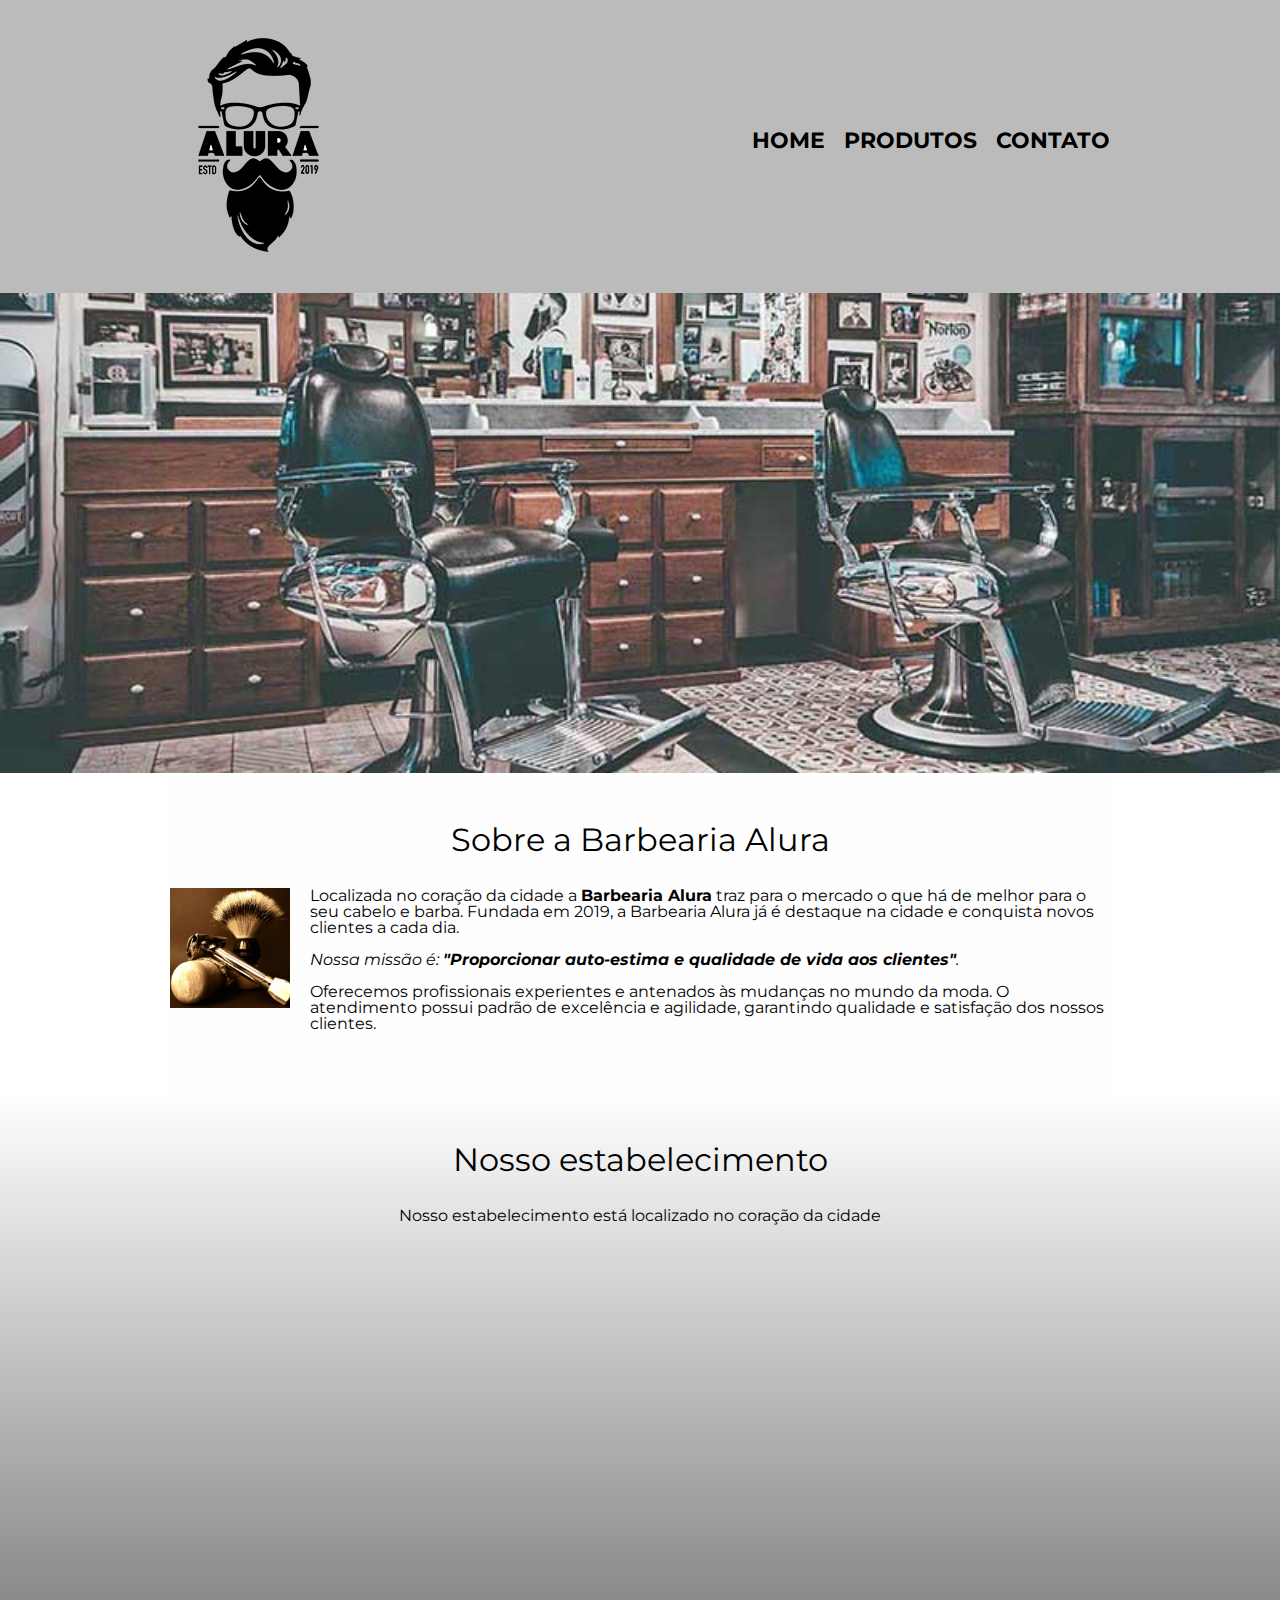
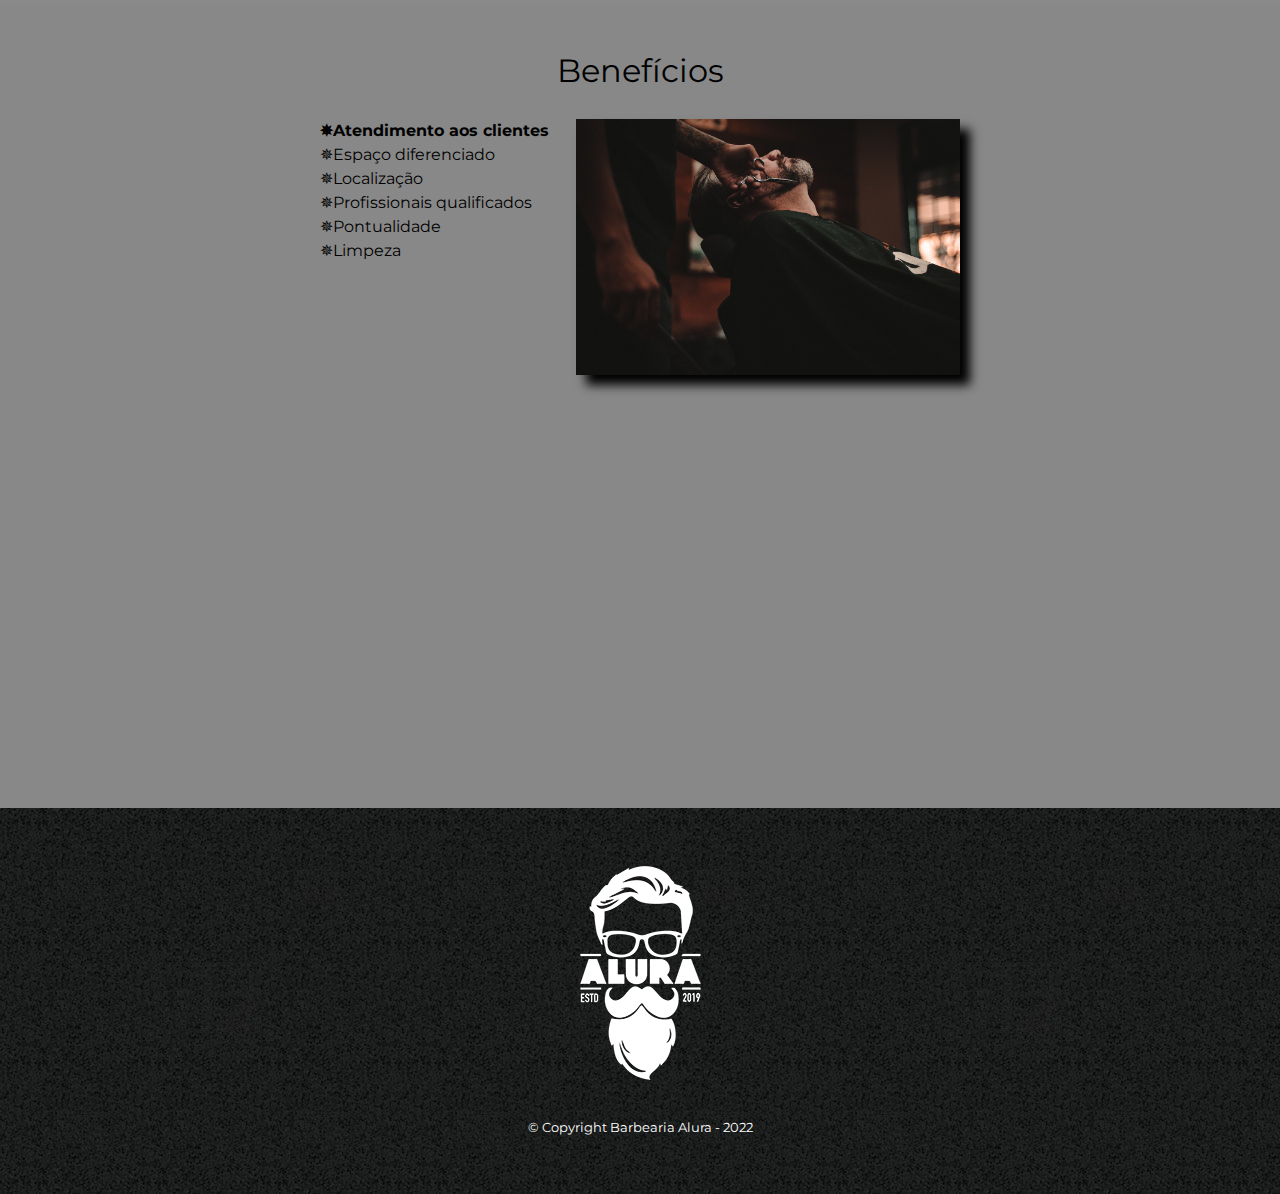
<file: index.html>
<!DOCTYPE html>
<html lang="pt-br">
	<head>
		<meta charset="UTF-8">
		<meta name="viewport" content="width=device-width">
		<title>Barbearia Alura</title>

		<link rel="stylesheet" href="reset.css">
		<link rel="stylesheet" href="style.css">
		<link href="https://fonts.googleapis.com/css2?family=Montserrat&display=swap" rel="stylesheet">
	</head>

	<body>
		<header>
			<div class="caixa">
				<h1><img src="logo.png"></h1>

				<nav>
					<ul>
						<li><a href="index.html">Home</a></li>
						<li><a href="produtos.html">Produtos</a></li>
						<li><a href="contato.html">Contato</a></li>
					</ul>
				</nav>
			</div>
		</header>

		<img class="banner" src="banner.jpg">

		<main>
			<section class="principal">
				<h2 class="titulo-principal">Sobre a Barbearia Alura</h2>

				<img class="utensilios" src="utensilios.jpg" alt="Utensilios de um barbeiro">

				<p>Localizada no coração da cidade a <strong>Barbearia Alura</strong> traz para o mercado o que há de melhor para o seu cabelo e barba. Fundada em 2019, a Barbearia Alura já é destaque na cidade e conquista novos clientes a cada dia.</p>

				<p id="missao"><em>Nossa missão é: <strong>"Proporcionar auto-estima e qualidade de vida aos clientes"</strong>.</em></p>

				<p>Oferecemos profissionais experientes e antenados às mudanças no mundo da moda. O atendimento possui padrão de excelência e agilidade, garantindo qualidade e satisfação dos nossos clientes.</p>
			</section>

			<section class="mapa">
				<h3 class="titulo-principal">Nosso estabelecimento</h3>
				<p>Nosso estabelecimento está localizado no coração da cidade</p>

				<div class="mapa-conteudo">
					<iframe src="https://www.google.com/maps/embed?pb=!1m18!1m12!1m3!1d3656.449840474898!2d-46.63452058453729!3d-23.588194784669625!2m3!1f0!2f0!3f0!3m2!1i1024!2i768!4f13.1!3m3!1m2!1s0x94ce5a2b2ed7f3a1%3A0xab35da2f5ca62674!2sCaelum%20-%20Escola%20de%20Tecnologia!5e0!3m2!1spt-BR!2sbr!4v1652892688136!5m2!1spt-BR!2sbr" width="100%" height="300" style="border:0;" allowfullscreen="" loading="lazy" referrerpolicy="no-referrer-when-downgrade"></iframe>
				</div>
			</section>

			<section class="beneficios">
				<h3 class="titulo-principal">Benefícios</h3>

				<div class="conteudo-beneficios">
					<ul class="lista-beneficios">
						<li class="itens">Atendimento aos clientes</li>
						<li class="itens">Espaço diferenciado</li>
						<li class="itens">Localização</li>
						<li class="itens">Profissionais qualificados</li>
						<li class="itens">Pontualidade</li>
						<li class="itens">Limpeza</li>
					</ul><img src="beneficios.jpg" class="imagem-beneficios">
				</div>
				<div class="video">
					<iframe width="100%" height="315" src="https://www.youtube.com/embed/wcVVXUV0YUY" title="YouTube video player" frameborder="0" allow="accelerometer; autoplay; clipboard-write; encrypted-media; gyroscope; picture-in-picture" allowfullscreen></iframe>
				</div>	
			</section>
		</main>

		<footer>
			<img src="logo-branco.png">
			<p class="copyright">&copy; Copyright Barbearia Alura - 2022
		</footer>

	</body>	
</html>
</file>
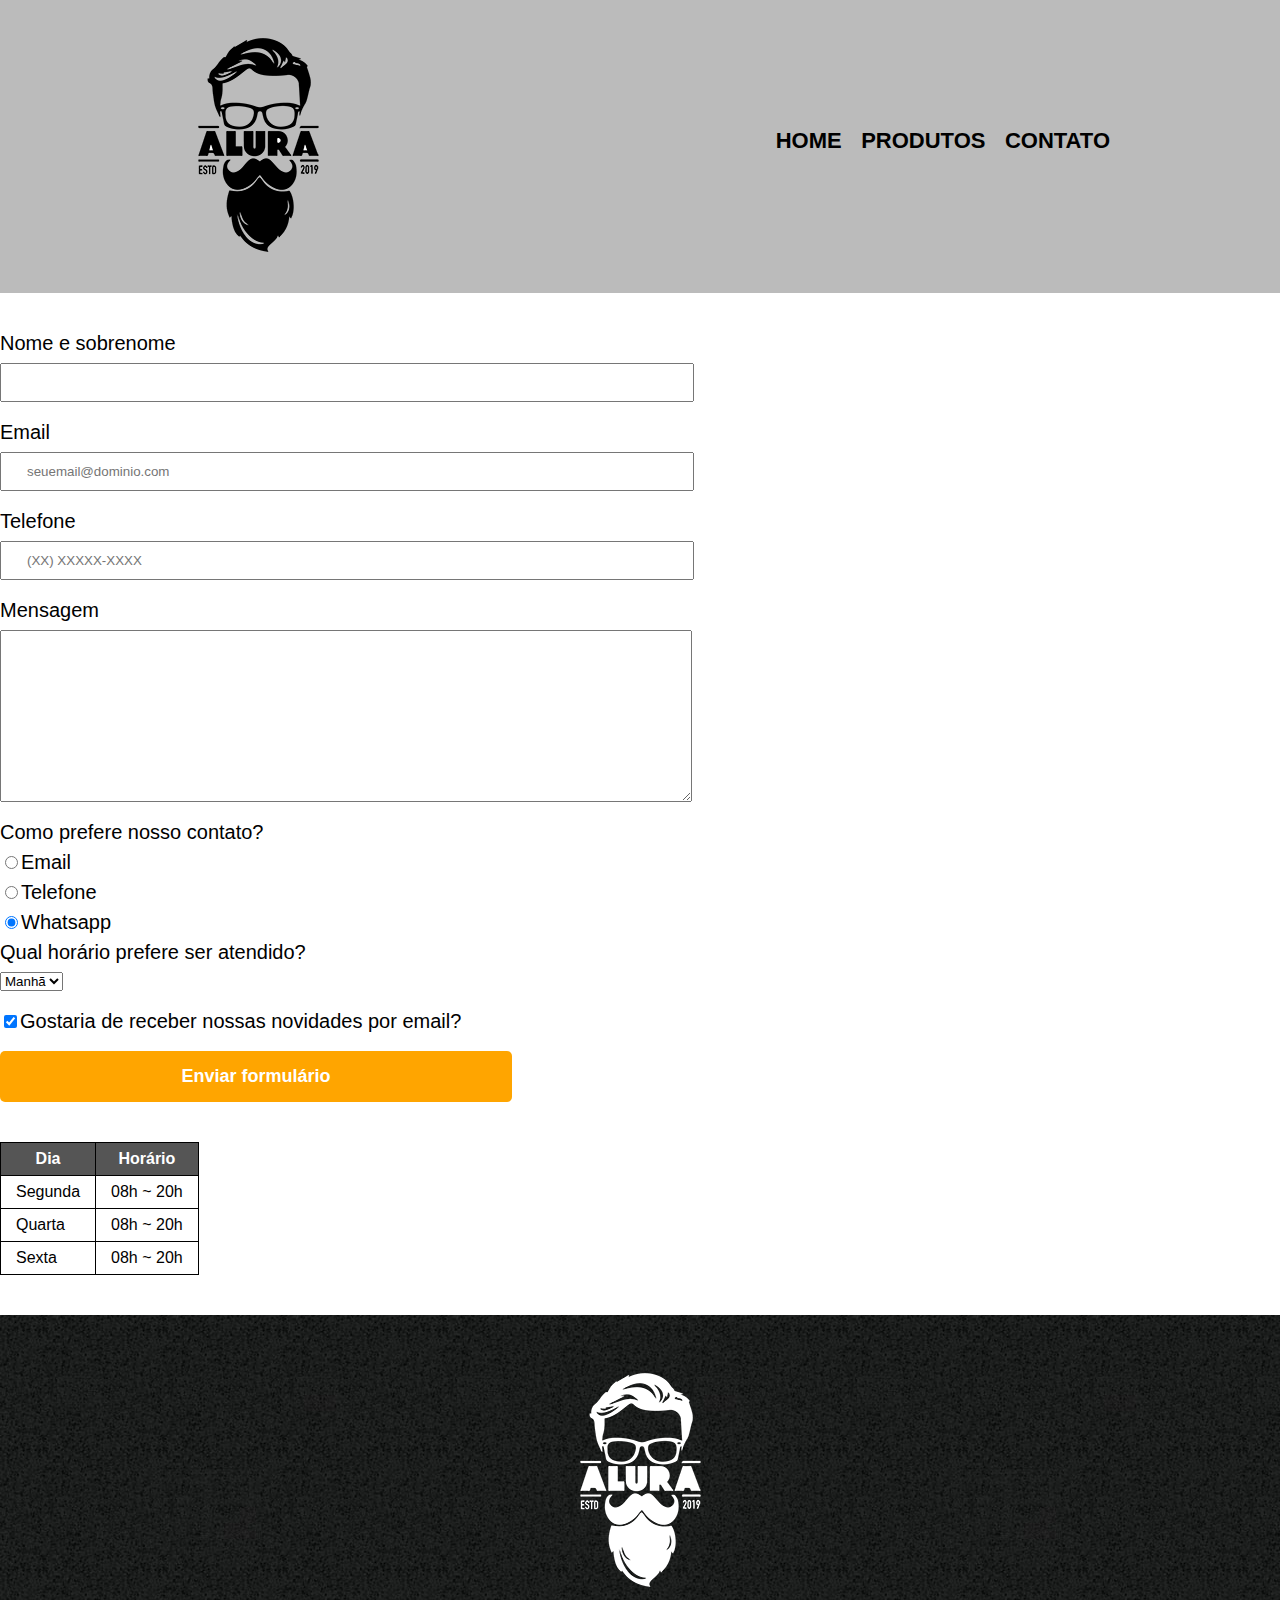
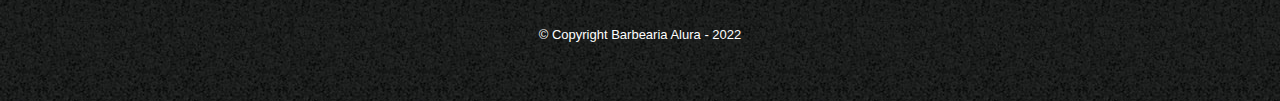
<file: contato.html>
<!DOCTYPE html>
<html>
	<head>
		<meta charset="UTF-8">
		<meta name="viewport" content="width=device-width">
		<title>Contato - Barbearia Alura</title>

		<link rel="stylesheet" href="reset.css">
		<link rel="stylesheet" href="style.css">
	</head>

	<body>
		<header>
			<div class="caixa">
				<h1><img src="logo.png" alt="Logo da Barbaearia Alura"></h1>

				<nav>
					<ul>
						<li><a href="index.html">Home</a></li>
						<li><a href="produtos.html">Produtos</a></li>
						<li><a href="contato.html">Contato</a></li>
					</ul>
				</nav>
			</div>
		</header>

		<main>
			<form>
				<label for="nomesobrenome">Nome e sobrenome</label>
				<input type="text" id="nomesobrenome" class="input-padrao" required>

				<label for="email">Email</label>
				<input type="email" id="email" class="input-padrao" required placeholder="seuemail@dominio.com">

				<label for="telefone">Telefone</label>
				<input type="tel" id="telefone" class="input-padrao" required placeholder="(XX) XXXXX-XXXX">

				<label for="mensagem">Mensagem</label>
				<textarea cols="70" rows="10" id="mensagem" class="input-padrao" required></textarea>

				<fieldset>
					<legend>Como prefere nosso contato?</legend>

					<label for="radio-email"><input type="radio" name="contato" value="email" id="radio-email">Email</label>
					
					<label for="radio-telefone"><input type="radio" name="contato" value="telefone" id="radio-telefone">Telefone</label>
					
					<label for="radio-whatsapp"><input type="radio" name="contato" value="whatsapp" id="radio-whatsapp" checked>Whatsapp</label>
					
				</fieldset>

				<fieldset>
					<legend>Qual horário prefere ser atendido?</legend>
					<select>
						<option>Manhã</option>
						<option>Tarde</option>
						<option>Noite</option>
					</select>
				</fieldset>

				<label class="checkbox"><input type="checkbox" checked>Gostaria de receber nossas novidades por email?</label>

				<input type="submit" value="Enviar formulário" class="enviar">
			</form>

			<table>
				<thead>
					<tr>
						<th>Dia</th>
						<th>Horário</th>
					</tr>
				</thead>
				<tbody>
					<tr>
						<td>Segunda</td>
						<td>08h ~ 20h</td>
					</tr>
					<tr>
						<td>Quarta</td>
						<td>08h ~ 20h</td>
					</tr>
					<tr>
						<td>Sexta</td>
						<td>08h ~ 20h</td>
					</tr>
				</tbody>
			</table>
		</main>

		<footer>
			<img src="logo-branco.png" alt="Logo da Barbearia Alura">
			<p class="copyright">&copy; Copyright Barbearia Alura - 2022
		</footer>
	</body>
</html>
</file>
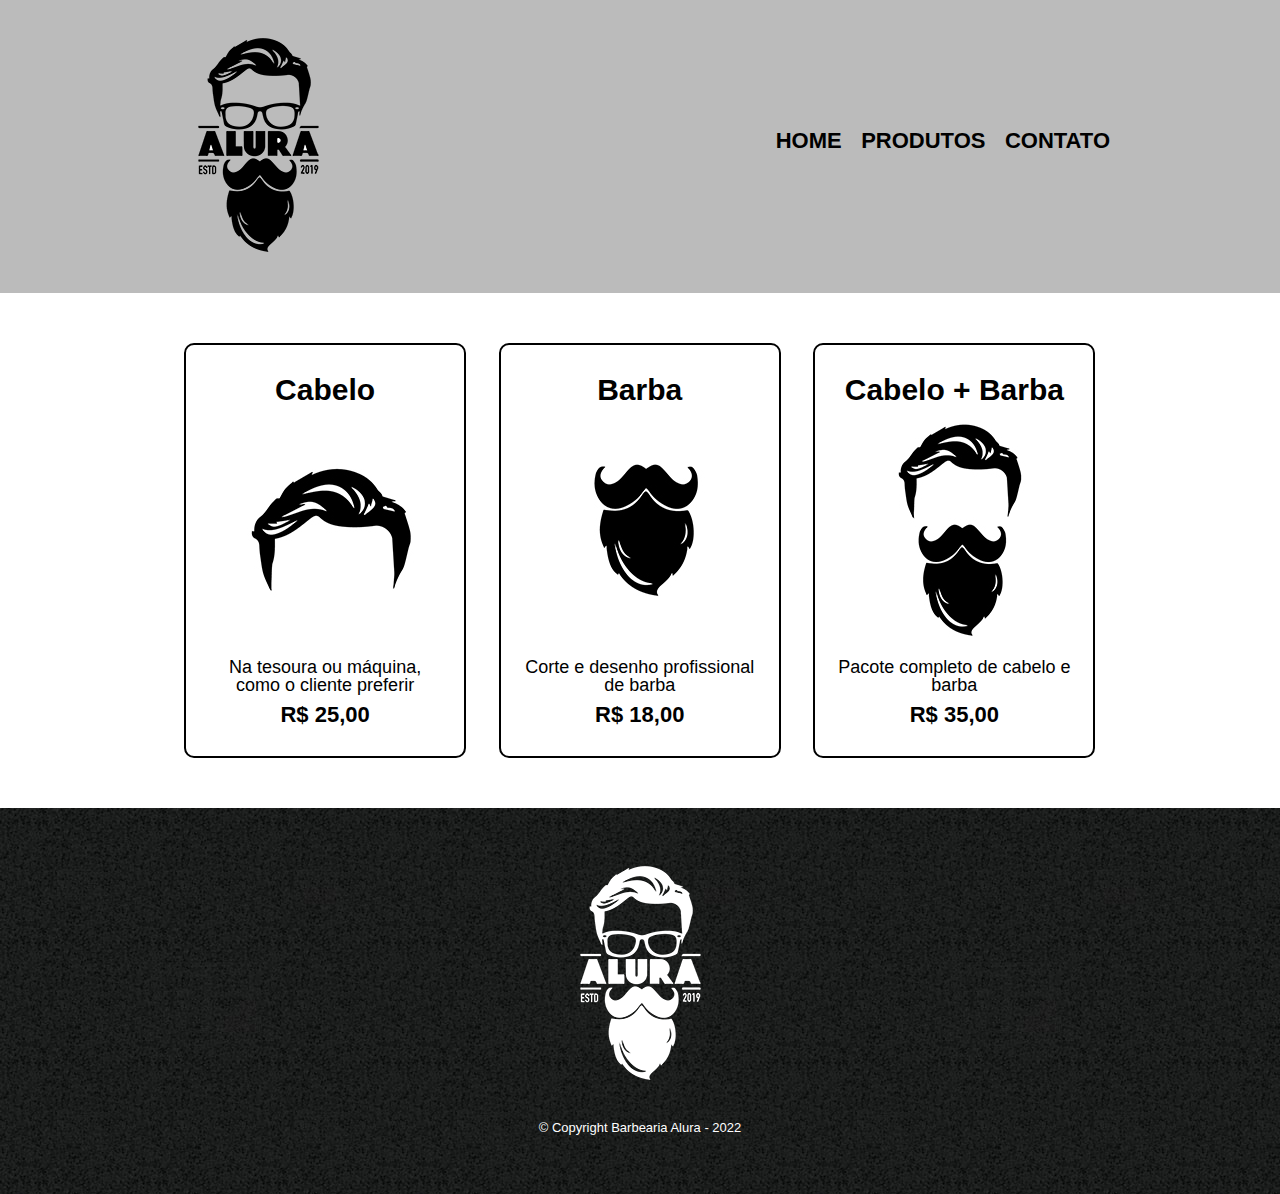
<file: produtos.html>
<!DOCTYPE html>
<html>
	<head>
		<meta charset="UTF-8">
		<meta name="viewport" content="width=device-width">
		<title>Produtos - Barbearia Alura</title>

		<link rel="stylesheet" href="reset.css">
		<link rel="stylesheet" href="style.css">
	</head>

	<body>
		<header>
			<div class="caixa">
				<h1><img src="logo.png"></h1>

				<nav>
					<ul>
						<li><a href="index.html">Home</a></li>
						<li><a href="produtos.html">Produtos</a></li>
						<li><a href="contato.html">Contato</a></li>
					</ul>
				</nav>
			</div>
		</header>

		<main>
			<ul class="produtos">
				<li>
					<h2>Cabelo</h2>
					<img src="cabelo.jpg">
					<p class="produto-descricao">Na tesoura ou máquina, como o cliente preferir</p>
					<p class="produto-preco">R$ 25,00</p>
				</li>
				<li>
					<h2>Barba</h2>
					<img src="barba.jpg">
					<p class="produto-descricao">Corte e desenho profissional de barba</p>
					<p class="produto-preco">R$ 18,00</p>
				</li>
				<li>
					<h2>Cabelo + Barba</h2>
					<img src="cabelo+barba.jpg">
					<p class="produto-descricao">Pacote completo de cabelo e barba</p>
					<p class="produto-preco">R$ 35,00</p>
				</li>
			</ul>
		</main>

		<footer>
			<img src="logo-branco.png">
			<p class="copyright">&copy; Copyright Barbearia Alura - 2022
		</footer>
	</body>
</html>
</file>
<file: style.css>
body {
	font-family: 'Montserrat', sans-serif;
}


header {
	background: #BBBBBB;
	padding: 20px 0;
}

main {

}

.caixa {
	position: relative;
	width: 940px;
	margin: 0 auto;
}

nav {
	position: absolute;
	top:  110px;
	right: 0px;
}

nav li {
	display: inline;
	margin:  0 0 0 15px;
}

nav a {
	text-transform: uppercase;
	color: black;
	font-weight: bold;
	font-size: 22px;
	text-decoration: none;
}

nav a:hover {
	color: #C78C19;
	text-decoration: underline;
}

.produtos {
	width: 940px;
	margin: 0 auto;
	padding: 50px 0;
}

.produtos li {
	display: inline-block;
	text-align: center;
	width: 30%;
	vertical-align: top;
	margin:  0 1.5%;
	padding: 30px 20px;
	box-sizing: border-box;
	border: 2px solid #000000;
	border-radius: 10px;
}

.produtos li:hover {
	border-color: #C78C19;
}

.produtos li:active {
	border-color: #08BC19;
}

.produtos li:hover h2 {
	font-size: 34px;
}

.produtos h2 {
	font-size: 30px;
	font-weight: bold;
}

.produto-descricao {
	font-size: 18px;
}

.produto-preco {
	font-size: 22px;
	font-weight: bold;
	margin-top: 10px;
}

footer {
	text-align: center;
	background: url("bg.jpg");
	padding: 40px 0;
}

.copyright {
	color: #FFFFFF;
	font-size: 13px;
	margin: 20px 0;
}

form {
	margin: 40px 0;
}

form label, form legend {
	display: block;
	font-size: 20px;
	margin:  0 0 10px;
}

.input-padrao {
	display: block;
	margin: 0 0 20px;
	padding: 10px 25px;
	width: 50%;
}

.checkbox {
	margin: 20px 0;
}

.enviar {
	width: 40%;
	padding: 15px 0;
	background: orange;
	color: white;
	font-weight: bold;
	font-size: 18px;
	border: none;
	border-radius: 5px;
	transition: 1s all;
	cursor: pointer;
}

.enviar:hover {
	background: darkorange;
	transform: scale(1.2);
}

table {
	margin: 20px 0 40px;
}

thead{
	background: #555555;
	color: white;
	font-weight: bold;
}

td, th {
	border: 1px solid #000000;
	padding: 8px 15px;
}

/* css da pagina inicial */
.banner {
	width: 100%;
}

.titulo-principal {
	text-align: center;
	font-size: 2em;
	margin: 0 0 1em;
	clear: left;
}

.principal {
	padding: 3em 0;
	background: #FEFEFE;
	width: 940px;
	margin: 0 auto;
}

.principal p {
	margin: 0 0 1em;
}

.principal strong {
	font-weight: bold;
}

.principal em {
	font-style: italic;
}

.utensilios {
	width: 120px;
	float: left;
	margin: 0 20px 20px 0;
}

.mapa {
	padding: 3em 0;
	background: linear-gradient(#FEFEFE, #888888);
}

.mapa-conteudo {
	width: 940px;
	margin: 0 auto;
}

.mapa p {
	margin: 0 0 2em 0;
	text-align: center;
}

.beneficios {
	padding: 3em 0;
	background: #888888;
}

.conteudo-beneficios {
	width: 640px;
	margin: 0 auto;
}

.lista-beneficios {
	width: 40%;
	display: inline-block;
	vertical-align: top;
}

.itens {
	line-height: 1.5em;                
}

.itens:first-child{
	font-weight: bold;
}

.itens:before {
	content: "✵";
}

.imagem-beneficios {
	width: 60%;
	opacity: 1;
	transition: 400ms;
	box-shadow: 10px 10px 10px #000000;
}

.imagem-beneficios:hover {
	opacity: 0.3;
}

.video {
	width: 560px;
	margin: 2em auto;
}

@media screen and (max-width: 480px) {
	.caixa, .principal, .conteudo-beneficios, .mapa-conteudo, .video {
		width: auto;
	}

	.principal, .conteudo-beneficios {
		margin: 0 10% 0 10%;
	}

	.video {
		margin: 10% 10%
	}

	.imagem-beneficios {
		margin: 5% 0 0 0;
	}

	h1 {
		text-align: center;
	}

	nav {
		position: static;
	}

	.lista-beneficios, .imagem-beneficios {
		width: 100%;
	}
}
</file>
